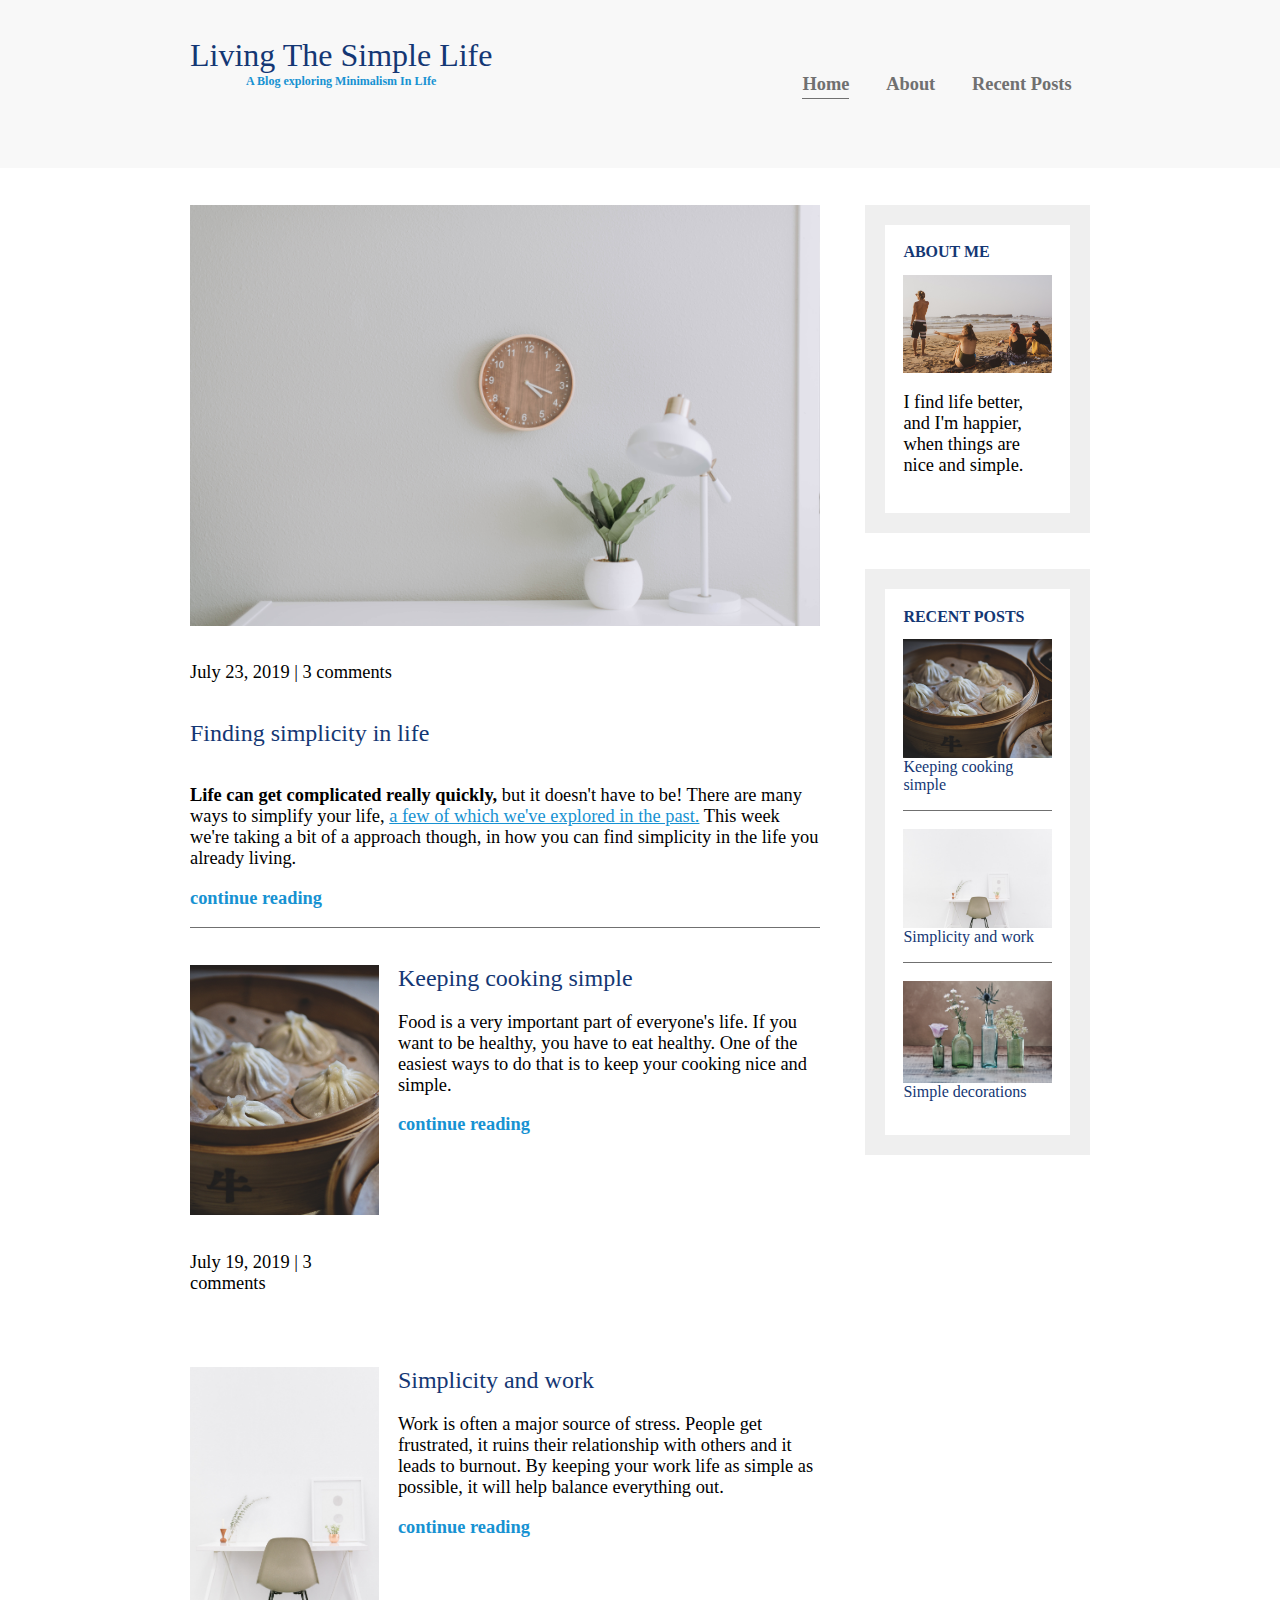
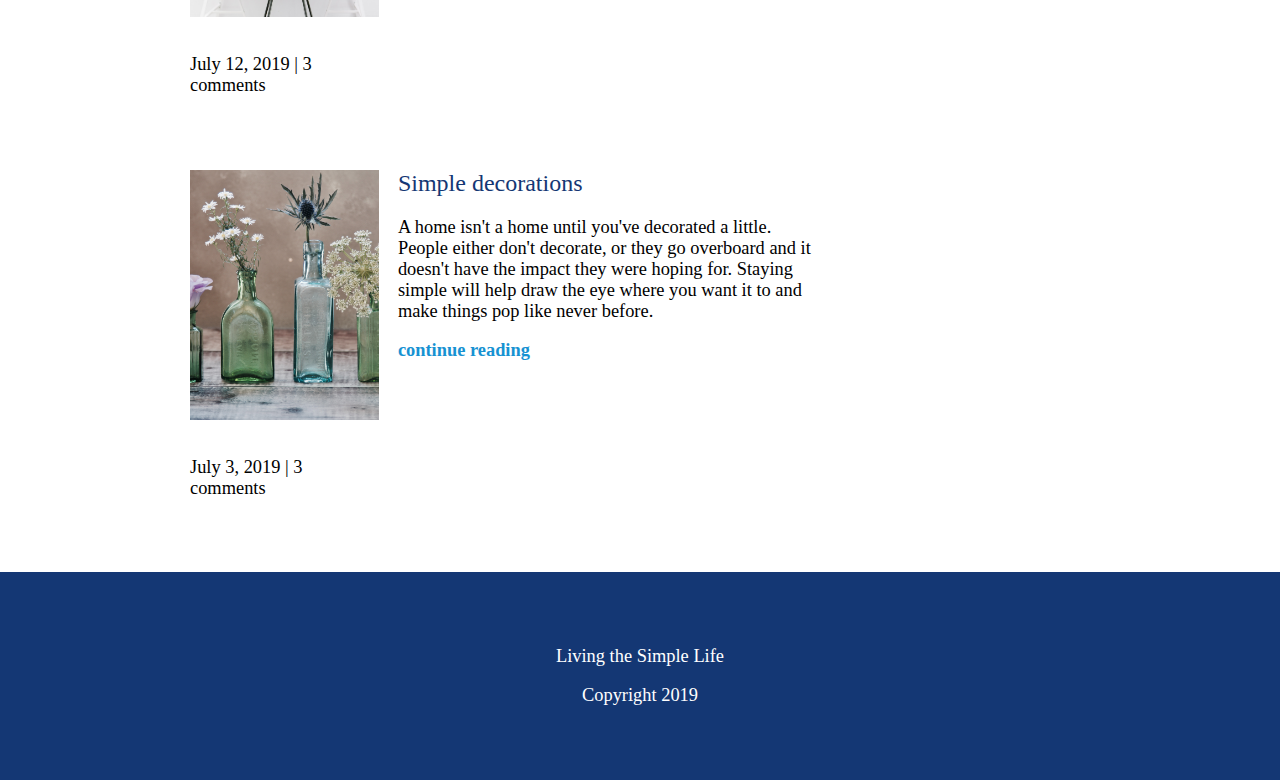
<file: index.html>
<!DOCTYPE html>
<html lang="en">
  <head>
    <meta charset="UTF-8" />
    <meta http-equiv="X-UA-Compatible" content="IE=edge" />
    <meta name="viewport" content="width=device-width, initial-scale=1.0" />
    <link rel="stylesheet" href="style.css" />
    <link
      rel="stylesheet"
      href="https://cdn.jsdelivr.net/npm/bootstrap@5.2.2/dist/css/bootstrap.min.css"
      integrity="sha384-Zenh87qX5JnK2Jl0vWa8Ck2rdkQ2Bzep5IDxbcnCeuOxjzrPF/et3URy9Bv1WTRi"
      crossorigin="anonymous"
    />
    <title>Document</title>
  </head>
  <body>
    <header>
      <div class="container container-flex">
        <div>
          <h1 class="Site-title">Living The Simple Life</h1>
          <p class="subtitle">A Blog exploring Minimalism In LIfe</p>
        </div>

        <nav>
          <ul>
            <li><a href="index.html" class="current-page">Home</a></li>
            <li><a href="#">About</a></li>
            <li><a href="./recent-post.html">Recent Posts</a></li>
          </ul>
        </nav>
      </div>
    </header>

    <!-- HomePage -->
    <div class="container container-flex">
      <main>
        <!-- feature article -->
        <article class="article-feature">
          <img
            src="./images/main.jpg"
            alt="img/samantha-gades-BlIhVfXbi9s-unsplash.png"
          />
          <p class="article-info">July 23, 2019 | 3 comments</p>
          <h2 class="article-title">Finding simplicity in life</h2>

          <p class="article-body">
            <span class="strong">
              Life can get complicated really quickly,</span
            >
            but it doesn't have to be! There are many ways to simplify your
            life,
            <a href="#">a few of which we've explored in the past.</a> This week
            we're taking a bit of a approach though, in how you can find
            simplicity in the life you already living.
          </p>
          <a href="#" class="article-read-more"> continue reading</a>
        </article>

        <!-- 1 recent article -->

        <article class="article-recent">
          <div class="article-recent-main">
            <h2 class="article-title">Keeping cooking simple</h2>
            <p class="article-body">
              Food is a very important part of everyone's life. If you want to
              be healthy, you have to eat healthy. One of the easiest ways to do
              that is to keep your cooking nice and simple.
            </p>
            <a href="" class="article-read-more">continue reading</a>
          </div>
          <div class="article-recent-secondary">
            <img class="article-image" src="./images/bao.jpg" alt="food" />
            <p class="article-info">July 19, 2019 | 3 comments</p>
          </div>
        </article>

        <!-- 2 recent article -->
        <article class="article-recent">
          <div class="article-recent-main">
            <h2 class="article-title">Simplicity and work</h2>
            <p class="article-body">
              Work is often a major source of stress. People get frustrated, it
              ruins their relationship with others and it leads to burnout. By
              keeping your work life as simple as possible, it will help balance
              everything out.
            </p>
            <a href="" class="article-read-more">continue reading</a>
          </div>
          <div class="article-recent-secondary">
            <img
              class="article-image"
              src="./images/working-desk.jpg"
              alt="desk"
            />
            <p class="article-info">July 12, 2019 | 3 comments</p>
          </div>
        </article>

        <!-- 3 recent article -->
        <article class="article-recent">
          <div class="article-recent-main">
            <h2 class="article-title">Simple decorations</h2>
            <p class="article-body">
              A home isn't a home until you've decorated a little. People either
              don't decorate, or they go overboard and it doesn't have the
              impact they were hoping for. Staying simple will help draw the eye
              where you want it to and make things pop like never before.
            </p>
            <a href="#" class="article-read-more"> continue reading</a>
          </div>
          <div class="article-recent-secondary">
            <img class="article-image" src="images/flower2.jpg" alt="plant" />
            <p class="article-info">July 3, 2019 | 3 comments</p>
          </div>
        </article>
      </main>

      <!-- Sidebar -->
      <aside class="sidebar">
        <!-- 1 Widget -->
        <div class="sidebar-widget">
          <h2 class="widget-title">ABOUT ME</h2>
          <img src="images/aside1.jpg" alt="happy" class="widget-image" />
          <p class="widget-body">
            I find life better, and I'm happier, when things are nice and
            simple.
          </p>
        </div>
        <!-- 2 Widget -->
        <div class="sidebar-widget">
          <h2 class="widget-title">RECENT POSTS</h2>

          <div class="widget-recent-post">
            <h3 class="widget-post-title">Keeping cooking simple</h3>
            <img src="images/bao.jpg" alt="food" class="widget-image" />
          </div>
          <div class="widget-recent-post">
            <h3 class="widget-post-title">Simplicity and work</h3>
            <img
              src="images/working-desk.jpg"
              alt="desk"
              class="widget-image"
            />
          </div>
          <div class="widget-recent-post">
            <h3 class="widget-post-title">Simple decorations</h3>
            <img src="images/flower2.jpg" alt="" class="widget-image" />
          </div>
        </div>
      </aside>
    </div>

    <footer>
      <p>Living the Simple Life</p>
      <p>Copyright 2019</p>
    </footer>

    <script
      src="https://cdn.jsdelivr.net/npm/bootstrap@5.2.2/dist/js/bootstrap.min.js"
      integrity="sha384-IDwe1+LCz02ROU9k972gdyvl+AESN10+x7tBKgc9I5HFtuNz0wWnPclzo6p9vxnk"
      crossorigin="anonymous"
    ></script>
  </body>
</html>
</file>
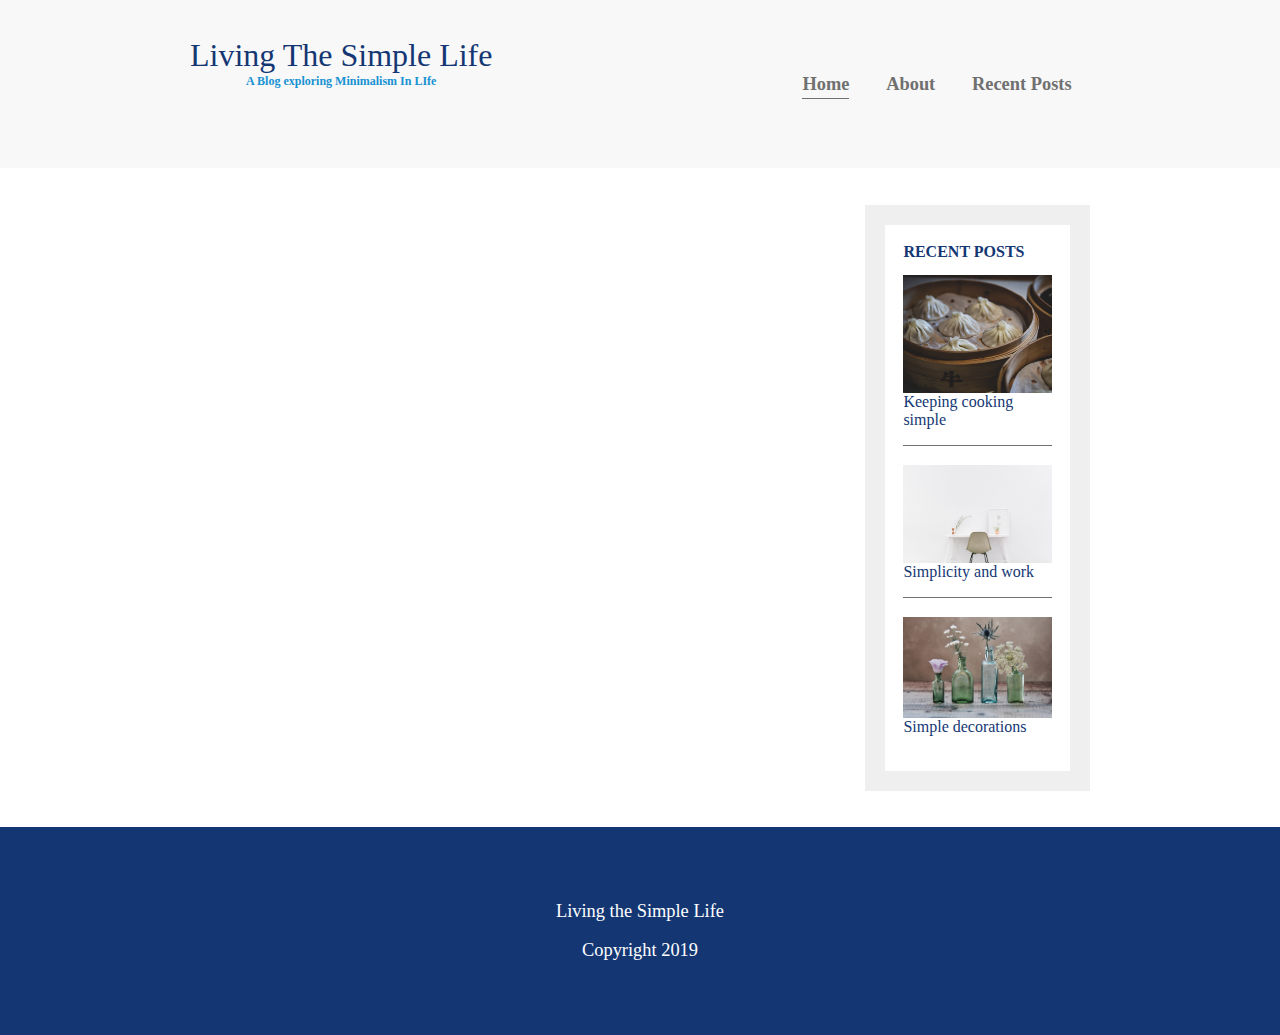
<file: about.html>
<!DOCTYPE html>
<html lang="en">
  <head>
    <meta charset="UTF-8" />
    <meta http-equiv="X-UA-Compatible" content="IE=edge" />
    <meta name="viewport" content="width=device-width, initial-scale=1.0" />
    <link rel="stylesheet" href="style.css" />
    <link
      rel="stylesheet"
      href="https://cdn.jsdelivr.net/npm/bootstrap@5.2.2/dist/css/bootstrap.min.css"
      integrity="sha384-Zenh87qX5JnK2Jl0vWa8Ck2rdkQ2Bzep5IDxbcnCeuOxjzrPF/et3URy9Bv1WTRi"
      crossorigin="anonymous"
    />
    <title>Document</title>
  </head>
  <body>
    <header>
      <div class="container container-flex">
        <div>
          <h1 class="Site-title">Living The Simple Life</h1>
          <p class="subtitle">A Blog exploring Minimalism In LIfe</p>
        </div>

        <nav>
          <ul>
            <li><a href="index.html" class="current-page">Home</a></li>
            <li><a href="#">About</a></li>
            <li><a href="./recent-post.html">Recent Posts</a></li>
          </ul>
        </nav>
      </div>
    </header>

    <!-- HomePage -->
    <div class="container container-flex">
      <main></main>

      <!-- Sidebar -->
      <aside class="sidebar">
        <!-- 1 Widget -->

        <!-- 2 Widget -->
        <div class="sidebar-widget">
          <h2 class="widget-title">RECENT POSTS</h2>

          <div class="widget-recent-post">
            <h3 class="widget-post-title">Keeping cooking simple</h3>
            <img src="images/bao.jpg" alt="food" class="widget-image" />
          </div>
          <div class="widget-recent-post">
            <h3 class="widget-post-title">Simplicity and work</h3>
            <img
              src="images/working-desk.jpg"
              alt="desk"
              class="widget-image"
            />
          </div>
          <div class="widget-recent-post">
            <h3 class="widget-post-title">Simple decorations</h3>
            <img src="images/flower2.jpg" alt="" class="widget-image" />
          </div>
        </div>
      </aside>
    </div>

    <footer>
      <p>Living the Simple Life</p>
      <p>Copyright 2019</p>
    </footer>

    <script
      src="https://cdn.jsdelivr.net/npm/bootstrap@5.2.2/dist/js/bootstrap.min.js"
      integrity="sha384-IDwe1+LCz02ROU9k972gdyvl+AESN10+x7tBKgc9I5HFtuNz0wWnPclzo6p9vxnk"
      crossorigin="anonymous"
    ></script>
  </body>
</html>
</file>
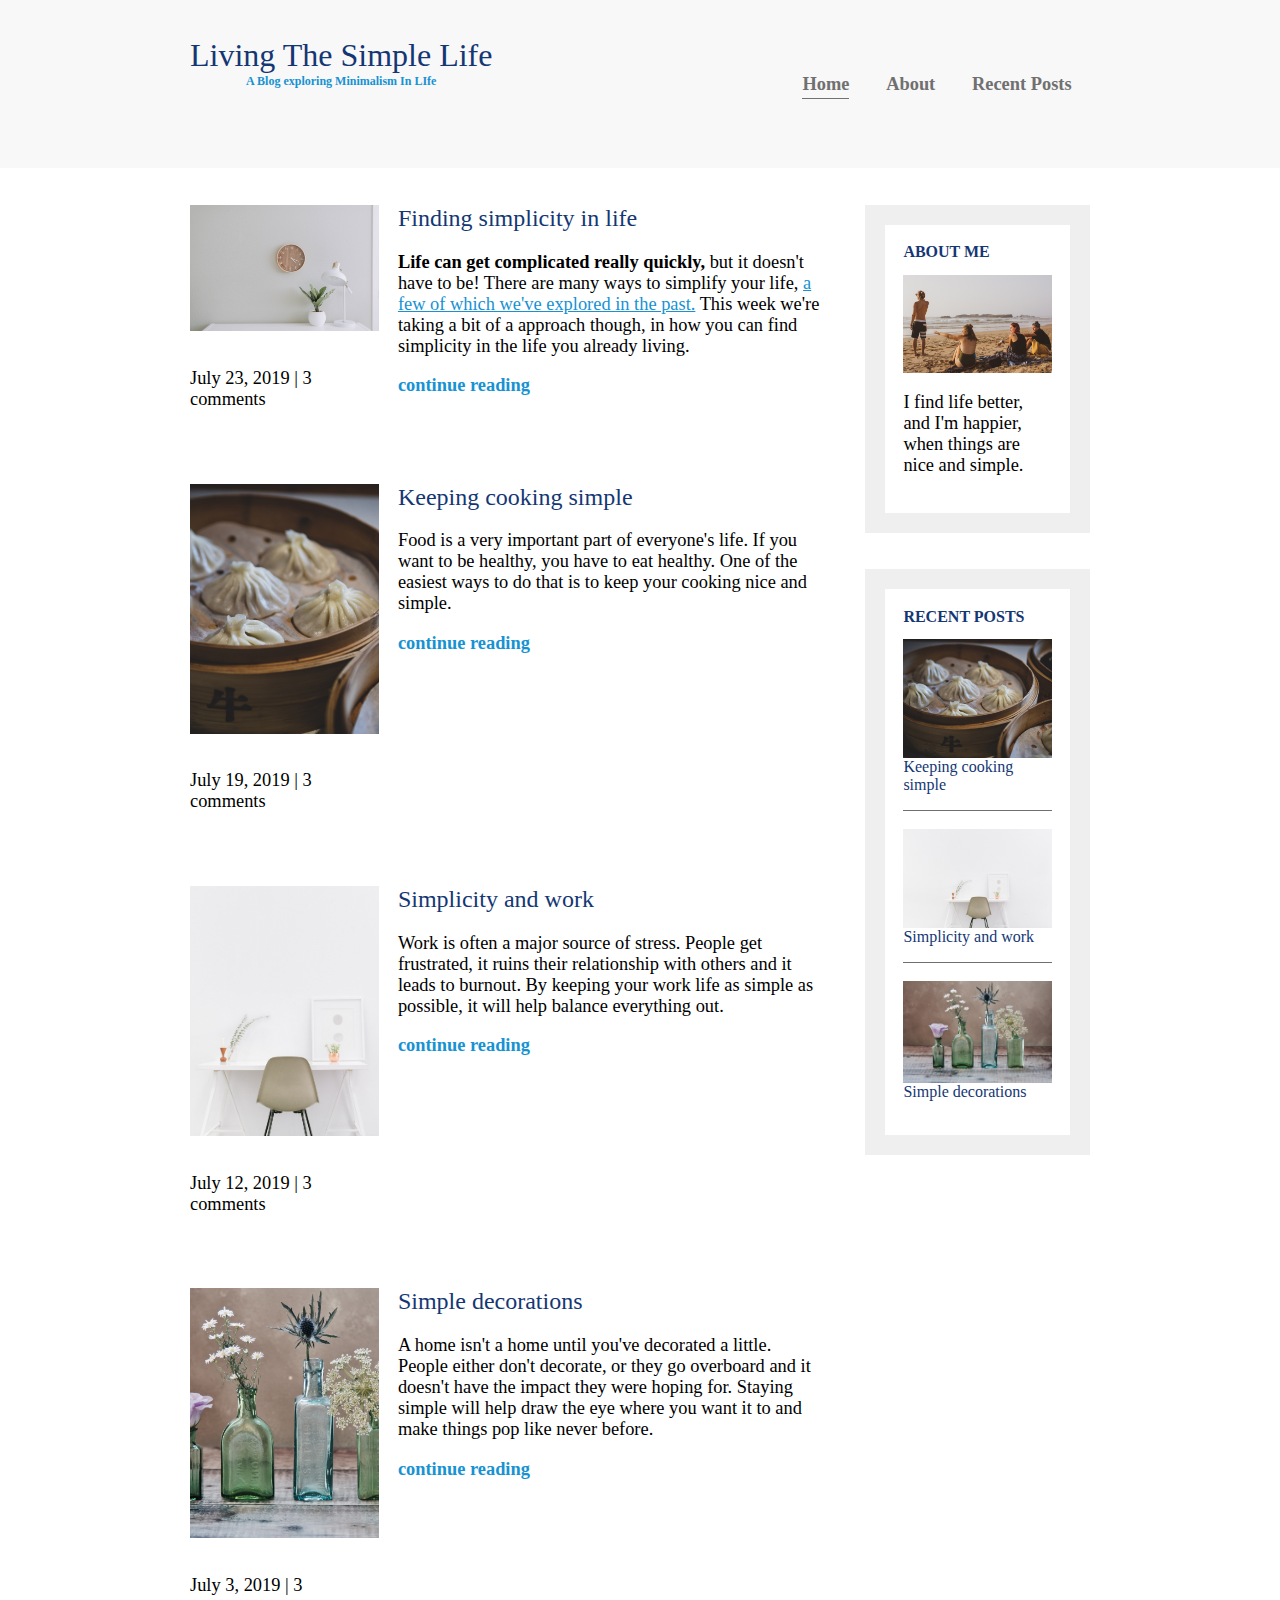
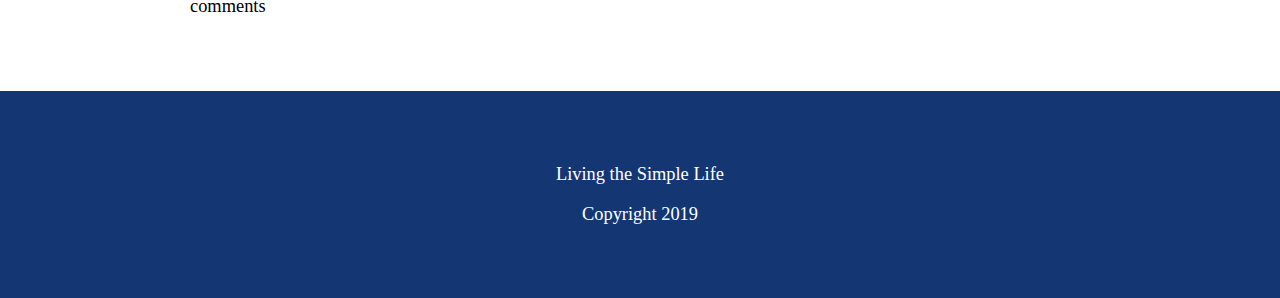
<file: recent-post.html>
<!DOCTYPE html>
<html lang="en">
  <head>
    <meta charset="UTF-8" />
    <meta http-equiv="X-UA-Compatible" content="IE=edge" />
    <meta name="viewport" content="width=device-width, initial-scale=1.0" />
    <link rel="stylesheet" href="style.css" />
    <link
      rel="stylesheet"
      href="https://cdn.jsdelivr.net/npm/bootstrap@5.2.2/dist/css/bootstrap.min.css"
      integrity="sha384-Zenh87qX5JnK2Jl0vWa8Ck2rdkQ2Bzep5IDxbcnCeuOxjzrPF/et3URy9Bv1WTRi"
      crossorigin="anonymous"
    />
    <title>Document</title>
  </head>
  <body>
    <header>
      <div class="container container-flex">
        <div>
          <h1 class="Site-title">Living The Simple Life</h1>
          <p class="subtitle">A Blog exploring Minimalism In LIfe</p>
        </div>

        <nav>
          <ul>
            <li><a href="index.html" class="current-page">Home</a></li>
            <li><a href="#">About</a></li>
            <li><a href="recent-post.html">Recent Posts</a></li>
          </ul>
        </nav>
      </div>
    </header>

    <!-- HomePage -->
    <div class="container container-flex">
      <main>
        <!-- feature article -->

        <article class="article-recent">
          <div class="article-recent-main">
            <h2 class="article-title">Finding simplicity in life</h2>
            <p class="article-body">
              <span class="strong">
                Life can get complicated really quickly,</span
              >
              but it doesn't have to be! There are many ways to simplify your
              life,
              <a href="#">a few of which we've explored in the past.</a> This
              week we're taking a bit of a approach though, in how you can find
              simplicity in the life you already living.
            </p>
            <a href="#" class="article-read-more"> continue reading</a>
          </div>
          <div class="article-recent-secondary">
            <img
              src="./images/main.jpg"
              alt="img/samantha-gades-BlIhVfXbi9s-unsplash.png"
            />
            <p class="article-info">July 23, 2019 | 3 comments</p>
          </div>
        </article>
        <!-- 1 recent article -->

        <article class="article-recent">
          <div class="article-recent-main">
            <h2 class="article-title">Keeping cooking simple</h2>
            <p class="article-body">
              Food is a very important part of everyone's life. If you want to
              be healthy, you have to eat healthy. One of the easiest ways to do
              that is to keep your cooking nice and simple.
            </p>
            <a href="" class="article-read-more">continue reading</a>
          </div>
          <div class="article-recent-secondary">
            <img class="article-image" src="./images/bao.jpg" alt="food" />
            <p class="article-info">July 19, 2019 | 3 comments</p>
          </div>
        </article>

        <!-- 2 recent article -->
        <article class="article-recent">
          <div class="article-recent-main">
            <h2 class="article-title">Simplicity and work</h2>
            <p class="article-body">
              Work is often a major source of stress. People get frustrated, it
              ruins their relationship with others and it leads to burnout. By
              keeping your work life as simple as possible, it will help balance
              everything out.
            </p>
            <a href="" class="article-read-more">continue reading</a>
          </div>
          <div class="article-recent-secondary">
            <img
              class="article-image"
              src="./images/working-desk.jpg"
              alt="desk"
            />
            <p class="article-info">July 12, 2019 | 3 comments</p>
          </div>
        </article>

        <!-- 3 recent article -->
        <article class="article-recent">
          <div class="article-recent-main">
            <h2 class="article-title">Simple decorations</h2>
            <p class="article-body">
              A home isn't a home until you've decorated a little. People either
              don't decorate, or they go overboard and it doesn't have the
              impact they were hoping for. Staying simple will help draw the eye
              where you want it to and make things pop like never before.
            </p>
            <a href="#" class="article-read-more"> continue reading</a>
          </div>
          <div class="article-recent-secondary">
            <img class="article-image" src="images/flower2.jpg" alt="plant" />
            <p class="article-info">July 3, 2019 | 3 comments</p>
          </div>
        </article>
      </main>

      <!-- Sidebar -->
      <aside class="sidebar">
        <!-- 1 Widget -->
        <div class="sidebar-widget">
          <h2 class="widget-title">ABOUT ME</h2>
          <img src="images/aside1.jpg" alt="happy" class="widget-image" />
          <p class="widget-body">
            I find life better, and I'm happier, when things are nice and
            simple.
          </p>
        </div>
        <!-- 2 Widget -->
        <div class="sidebar-widget">
          <h2 class="widget-title">RECENT POSTS</h2>

          <div class="widget-recent-post">
            <h3 class="widget-post-title">Keeping cooking simple</h3>
            <img src="images/bao.jpg" alt="food" class="widget-image" />
          </div>
          <div class="widget-recent-post">
            <h3 class="widget-post-title">Simplicity and work</h3>
            <img
              src="images/working-desk.jpg"
              alt="desk"
              class="widget-image"
            />
          </div>
          <div class="widget-recent-post">
            <h3 class="widget-post-title">Simple decorations</h3>
            <img src="images/flower2.jpg" alt="" class="widget-image" />
          </div>
        </div>
      </aside>
    </div>

    <footer>
      <p>Living the Simple Life</p>
      <p>Copyright 2019</p>
    </footer>

    <script
      src="https://cdn.jsdelivr.net/npm/bootstrap@5.2.2/dist/js/bootstrap.min.js"
      integrity="sha384-IDwe1+LCz02ROU9k972gdyvl+AESN10+x7tBKgc9I5HFtuNz0wWnPclzo6p9vxnk"
      crossorigin="anonymous"
    ></script>
  </body>
</html>
</file>
<file: style.css>
@import url('https://fonts.googleapis.com/css2?family=Lora:wght@300 ;400;500&family=Pacifico&display=swap');
body {
    font-family: "Lora" sans-serif;
    padding: 0px;
    margin: 0px;
    font-size: 1.15rem;
    font-weight: 300;
}

img {
    width: 100%;
    display: block;
}

/* =============
 TYPOGRAPHY
 =============== */

h1, h2, h3 {
    font-family:"Lora" sans-serif;
    font-weight: 400;
    color: #143774 ;
    margin-top: 0;
    
   
}
h1 {
    font-size: 2rem;
    margin: 0;
}
a{
     
        color: #1792d2;
     
}
a:hover
a:focus{
    color: #143774;
}

.Site-title {

    font-weight: 400;
    color: #143774;
    font-size: 2rem;
    margin: 0;
}
 .strong {
    font-weight: 700;
 }

 .subtitle {
    font-weight: 700;
    color: #1792d2;
    font-size: 0.75rem;
    margin: 0;

}
.article-title {
    font-size: 1.5rem;
}
.article-read-more
.article-info {
    font-size: 0.075rem;

}

.article-info {
    margin: 2em 0;
}

.article-read-more:hover
.article-read-more:focus{
color: #143774;
text-decoration: underline;
}

.article-read-more{
    color:#1792d2 ;
    text-decoration: none;
    font-weight: 700;
}

.widget-post-title{
    font-size: 1rem;
}
.widget-title {
    font-size: 1rem;
    font-family: "Lora" sans-serif;
    font-weight: 700;
}

/* END OF TYPOGRAPHY */


/* ==========
 NAVBAR
 ============ */
.container {
    width: 90%;
    max-width: 900px;
    margin: 0 auto;
   
}
.container-flex {
    display: flex;
    justify-content: space-between;
    flex-direction: column;

   

}

header {
    background: #f8f8f8;
    padding: 2em 0;
    text-align: center;
    margin-bottom: 2em ;
   
}


nav ul {
list-style: none;
display: flex;
flex-direction: column;
justify-content: center;
padding: 0px;



}
nav li {
padding: 1em 0;

}

nav a {
text-decoration: none;
color: #707070;
font-weight: 700;
padding: .25em 0;

}


nav a:hover
nav a:focus {
    color: #1792d2;

}

.current-page{

   border-bottom: 1px solid #707070 ;

}
footer {
    background-color: #143774;
    color: white;
    text-align: center;
    padding: 3em 0 ;

}





/* ============
 HOMEPAGE
 ============== */

.article-feature {
    border-bottom: #707070 1px solid;
    padding-bottom: 1em;
    margin-bottom: 2em;
}
.article-recent {
    display: flex;
    flex-direction: column;
    margin-bottom: 2em;

}
.article-recent-main {
order: 2;
}
.article-recent-secondary {
order: 1;
}

.sidebar-widget {
    border: 20px solid #efefef;
    margin-bottom: 2em;
    padding: 1em;
}

.widget-recent-post {
    display: flex;
    flex-direction: column;
    border-bottom: 1px solid #707070 ;
    margin-bottom: 1em;
}
.widget-recent-post:last-child{
    border: 0;
    margin: 0;
}
.widget-image {
    order: -1;
}




/* _____________________________ */



@media (min-width: 675px){
    nav ul {
        flex-direction: row;
        
    }
    nav li {
        padding: 1em;
    }
    
    .container-flex {
        flex-direction: row;
    }
    main {
        width: 70%;
    }
    aside {
        width: 25%;
        min-width: 200px;
        margin-left: 1em;
    }
    .article-recent {
        flex-direction: row;
        justify-content: space-between;
    }
    .article-recent-main {
        width: 67% ;

    }
    .article-recent-secondary {
        width: 30%;
    }
    .article-image {
       width: 100% ;
       height: 250px;
       object-fit: cover;
       
    }
    .article-feature {
        display: flex;
        flex-direction: column;
        
    }
    
   
}
</file>
